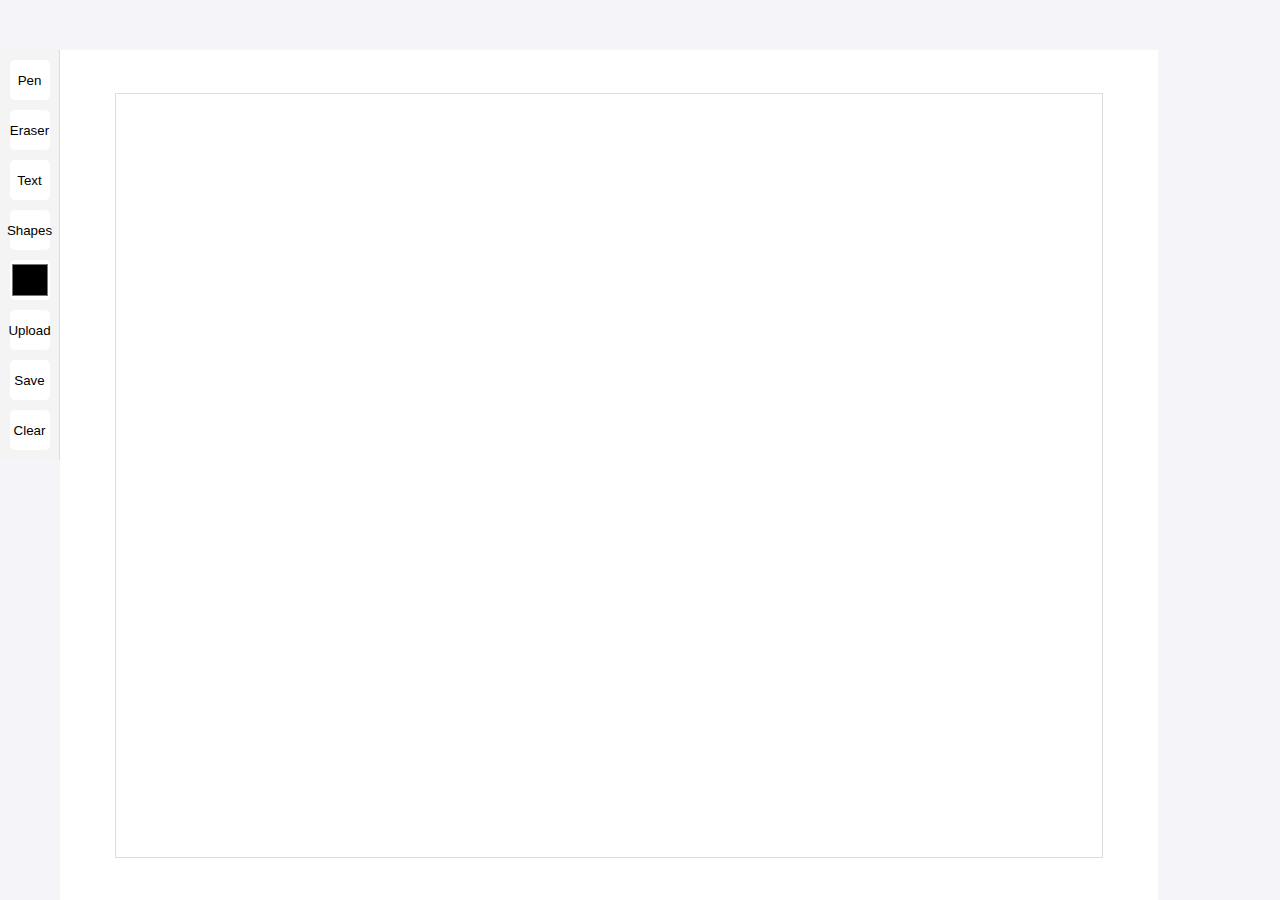
<file: mini project/board.html>
<!DOCTYPE html>
<html lang="en">
<head>
    <meta charset="UTF-8">
    <meta name="viewport" content="width=device-width, initial-scale=1.0">
    <title>Interactive Whiteboard</title>
    <link rel="stylesheet" href="board.css">
</head>
<body>
    <!-- Top Navigation Bar -->
    
    <!-- Sidebar for Tool Selection -->
    <div class="sidebar">
        <button onclick="selectTool('pen')">Pen</button>
        <button onclick="selectTool('eraser')">Eraser</button>
        <button onclick="selectTool('text')">Text</button>
        <button onclick="selectTool('shape')">Shapes</button>
        <input type="color" id="colorPicker" onchange="changeColor()" title="Pick a color">
        <button onclick="uploadDocument()">Upload</button>
        <button onclick="saveBoard()">Save</button>
        <button onclick="clearBoard()">Clear</button>
    </div>

    <!-- Whiteboard Area -->
    <div class="whiteboard-container">
        <canvas id="whiteboard"></canvas>
    </div>

    <input type="file" id="fileUpload" accept="image/*,application/pdf" style="display: none;" onchange="loadDocument(event)">

    <script src="board.js"></script>
</body>
</html>
</file>
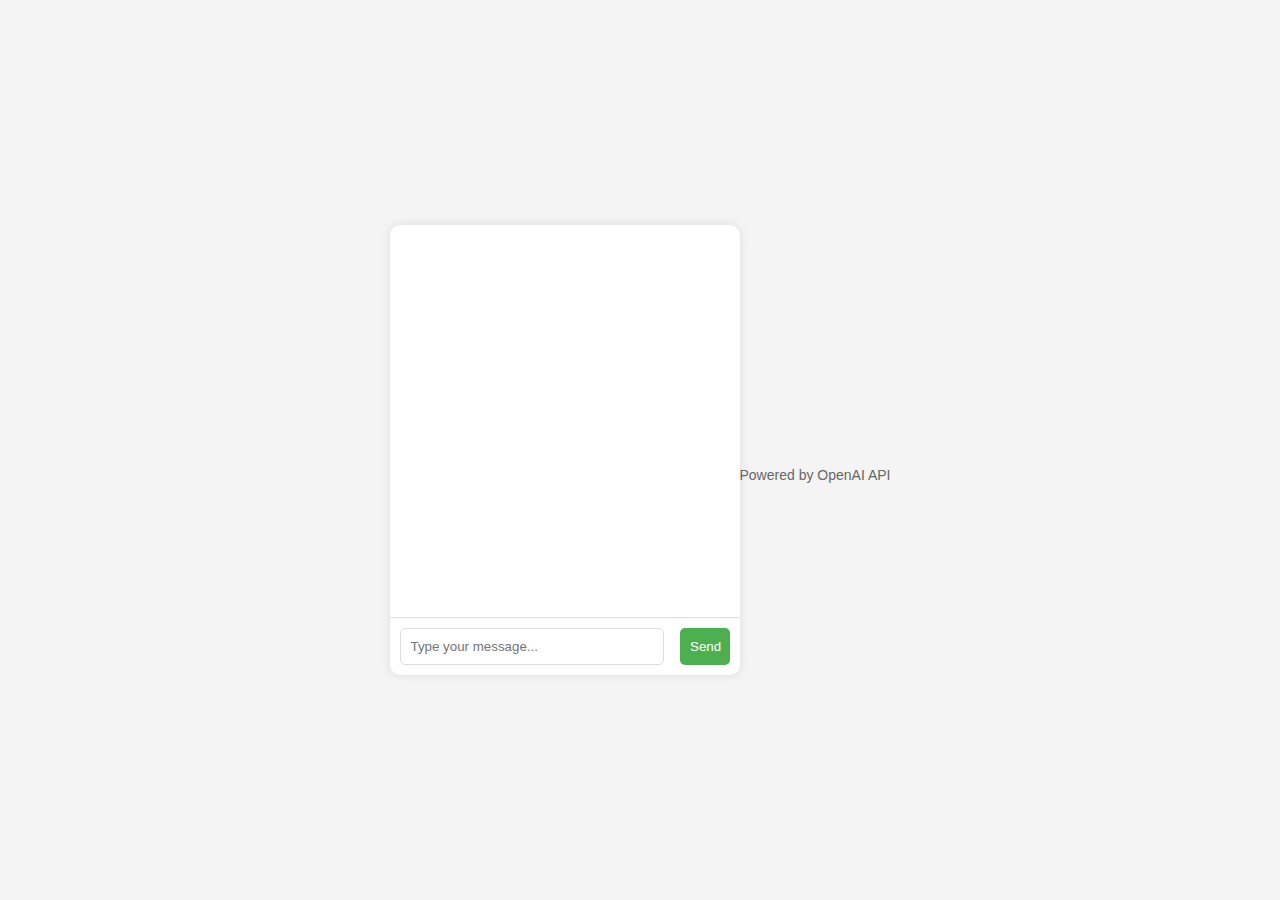
<file: mini project/chatboat.html>
<!DOCTYPE html>
<html lang="en">
<head>
    <meta charset="UTF-8">
    <meta name="viewport" content="width=device-width, initial-scale=1.0">
    <title>Chatbot with OpenAI</title>
    <style>
        body {
            font-family: Arial, sans-serif;
            background-color: #f4f4f4;
            display: flex;
            justify-content: center;
            align-items: center;
            height: 100vh;
            margin: 0;
        }

        .chat-container {
            background-color: #fff;
            border-radius: 10px;
            width: 350px;
            box-shadow: 0 0 10px rgba(0, 0, 0, 0.1);
            display: flex;
            flex-direction: column;
            height: 450px;
        }

        .chat-box {
            padding: 20px;
            flex-grow: 1;
            overflow-y: auto;
            border-bottom: 1px solid #ddd;
        }

        .chat-message {
            margin: 10px 0;
            padding: 10px;
            border-radius: 5px;
            background-color: #f1f1f1;
            max-width: 80%;
        }

        .bot-message {
            background-color: #d4edda;
            align-self: flex-start;
        }

        .user-message {
            background-color: #cce5ff;
            align-self: flex-end;
        }

        .input-container {
            display: flex;
            padding: 10px;
        }

        .input-container input {
            width: 80%;
            padding: 10px;
            border-radius: 5px;
            border: 1px solid #ddd;
        }

        .input-container button {
            width: 15%;
            margin-left: 5%;
            padding: 10px;
            background-color: #4CAF50;
            color: white;
            border: none;
            border-radius: 5px;
            cursor: pointer;
        }

        .input-container button:hover {
            background-color: #45a049;
        }

        .footer {
            text-align: center;
            margin-top: 50px;
            font-size: 14px;
            color: #666;
        }
    </style>
</head>
<body>

    <div class="chat-container">
        <div id="chatBox" class="chat-box"></div>
        <div class="input-container">
            <input type="text" id="userInput" placeholder="Type your message..." onkeydown="if(event.key === 'Enter'){sendMessage()}">
            <button onclick="sendMessage()">Send</button>
        </div>
    </div>

    <div class="footer">
        <p>Powered by OpenAI API</p>
    </div>

    <script>
        const OPENAI_API_KEY = 'YOUR_OPENAI_API_KEY';  // Replace with your OpenAI API key

        // Function to send user message
        async function sendMessage() {
            const userInput = document.getElementById("userInput").value.trim();
            if (userInput === "") return;

            displayMessage(userInput, "user");
            document.getElementById("userInput").value = "";  // Clear input field

            // Bot response after user input
            setTimeout(async () => {
                const botResponse = await getAIResponse(userInput);
                displayMessage(botResponse, "bot");
            }, 1000);  // Delay bot response by 1 second
        }

        // Function to display messages in the chat box
        function displayMessage(message, sender) {
            const chatBox = document.getElementById("chatBox");

            const messageDiv = document.createElement("div");
            messageDiv.classList.add("chat-message");

            if (sender === "bot") {
                messageDiv.classList.add("bot-message");
            } else {
                messageDiv.classList.add("user-message");
            }

            messageDiv.textContent = message;
            chatBox.appendChild(messageDiv);

            // Scroll chat box to bottom
            chatBox.scrollTop = chatBox.scrollHeight;
        }

        // Function to fetch AI response using OpenAI API
        async function getAIResponse(userInput) {
            try {
                const response = await fetch('https://api.openai.com/v1/completions', {
                    method: 'POST',
                    headers: {
                        'Content-Type': 'application/json',
                        'Authorization': `Bearer ${OPENAI_API_KEY}`
                    },
                    body: JSON.stringify({
                        model: 'text-davinci-003',  // You can change to another model if needed
                        prompt: userInput,
                        max_tokens: 150,
                        temperature: 0.7
                    })
                });

                const data = await response.json();
                return data.choices[0].text.trim();
            } catch (error) {
                console.error("Error getting response from OpenAI:", error);
                return "Sorry, I couldn't fetch a response. Please try again later.";
            }
        }
    </script>

</body>
</html>
</file>
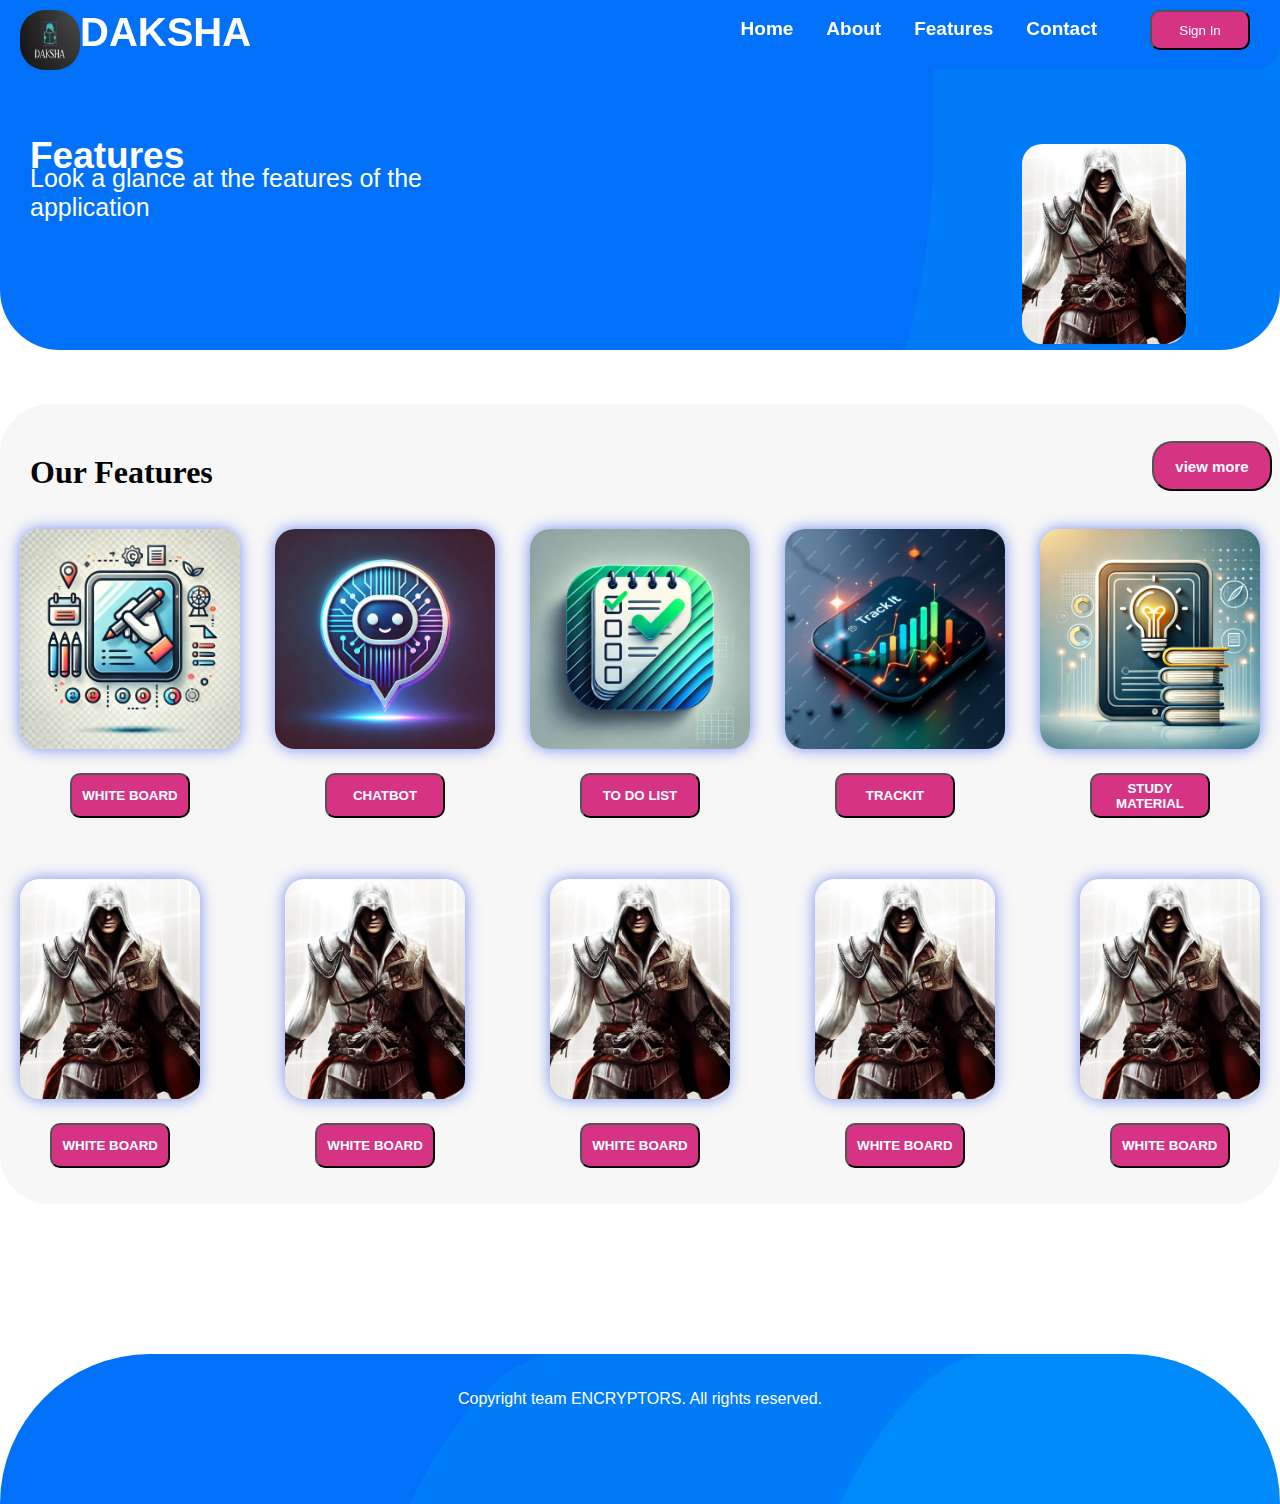
<file: mini project/features.html>
<!DOCTYPE html>
<html lang="en">
<head>
    <meta charset="UTF-8">
    <meta name="viewport" content="width=device-width, initial-scale=1.0">
    <title>Features</title>
    <link rel="stylesheet" href="temp.css">
    <link rel="stylesheet" href="feature.css">
    
</head>
<body>
    <!-- Navbar -->
     <div class="first-block">
        <div class="nav">
            <div class="name">
                <div class="logo-img"><img src="daksha1.png" alt=""></div>
                <div class="logo">DAKSHA</div>

            </div>
            
            <div class="nav-links">
                <a href="#">Home</a>
                <a href="#">About</a>
                <a href="#">Features</a>
                <a href="#">Contact</a>
                <a href="login.html"><button>Sign In</button></a>
                
            </div>  

        </div>
        <br><br><br>
        <h2>Features</h2>
        <div class="content ">
           
            <p>Look a glance at the features of the application</p>
            <div class="content-img"><img src="assets/images/banner-image.jpg" alt=""></div>
          
        </div>
    </div>
    <br><br><br>

    <div class="features">
        <div class="features-container">
            <div class="feature-heading"> <h1>Our Features</h1><a href=""> <button>view more</button></a></div>
            <br>
            <div class="row">
                <div class="col">
                    <img src="boardimage.webp" alt="">
                    <div class="feature"><a href="board.html"> <button>WHITE BOARD</button></a></div>
                    
                </div>
                <div class="col">
                    <img src="chatbot image.webp" alt="">
                    <div class="feature"><a href="board.html"> <button>CHATBOT</button></a></div>
                    
                </div>

                <div class="col">
                    <img src="todoimage.webp" alt="">
                    <div class="feature"> <a href="board.html"> <button>TO DO LIST</button></a></div>
                    
                </div>

                <div class="col">
                    <img src="tarckit image2.png" alt="">
                    <div class="feature"><a href="board.html"> <button>TRACKIT</button></a></div>
                    
                </div>
                <div class="col">
                    <img src="studyimage.webp" alt="">
                    <br>
                    <div class="feature"><a href="board.html"> <button>STUDY MATERIAL</button></a></div>
                   
                    
                </div>


            </div> <br><br><br><br><br>
            <div class="row">
                <div class="col">
                    <img src="banner-image.jpg" alt="">
                    <div class="feature"><a href="board.html"> <button>WHITE BOARD</button></a></div>
                    
                </div>
                <div class="col">
                    <img src="banner-image.jpg" alt="">
                    <div class="feature"><a href="board.html"> <button>WHITE BOARD</button></a></div>
                    
                </div>

                <div class="col">
                    <img src="banner-image.jpg" alt="">
                    <div class="feature"><a href="board.html"> <button>WHITE BOARD</button></a></div>
                    
                </div>

                <div class="col">
                    <img src="banner-image.jpg" alt="">
                    <div class="feature"><a href="board.html"> <button>WHITE BOARD</button></a></div>
                    
                </div>
                <div class="col">
                    <img src="banner-image.jpg" alt="">
                    <br>
                    <div class="feature"><a href="board.html"> <button>WHITE BOARD</button></a></div>
                   
                    
                </div>


            </div>


           
        </div>
    </div>
    <footer>
        <div class="conatiner3">
            <div class="col3">
                <p>Copyright team ENCRYPTORS. All rights reserved.</p>
            </div>
        </div>
    </footer>
</body>
</html>
</file>
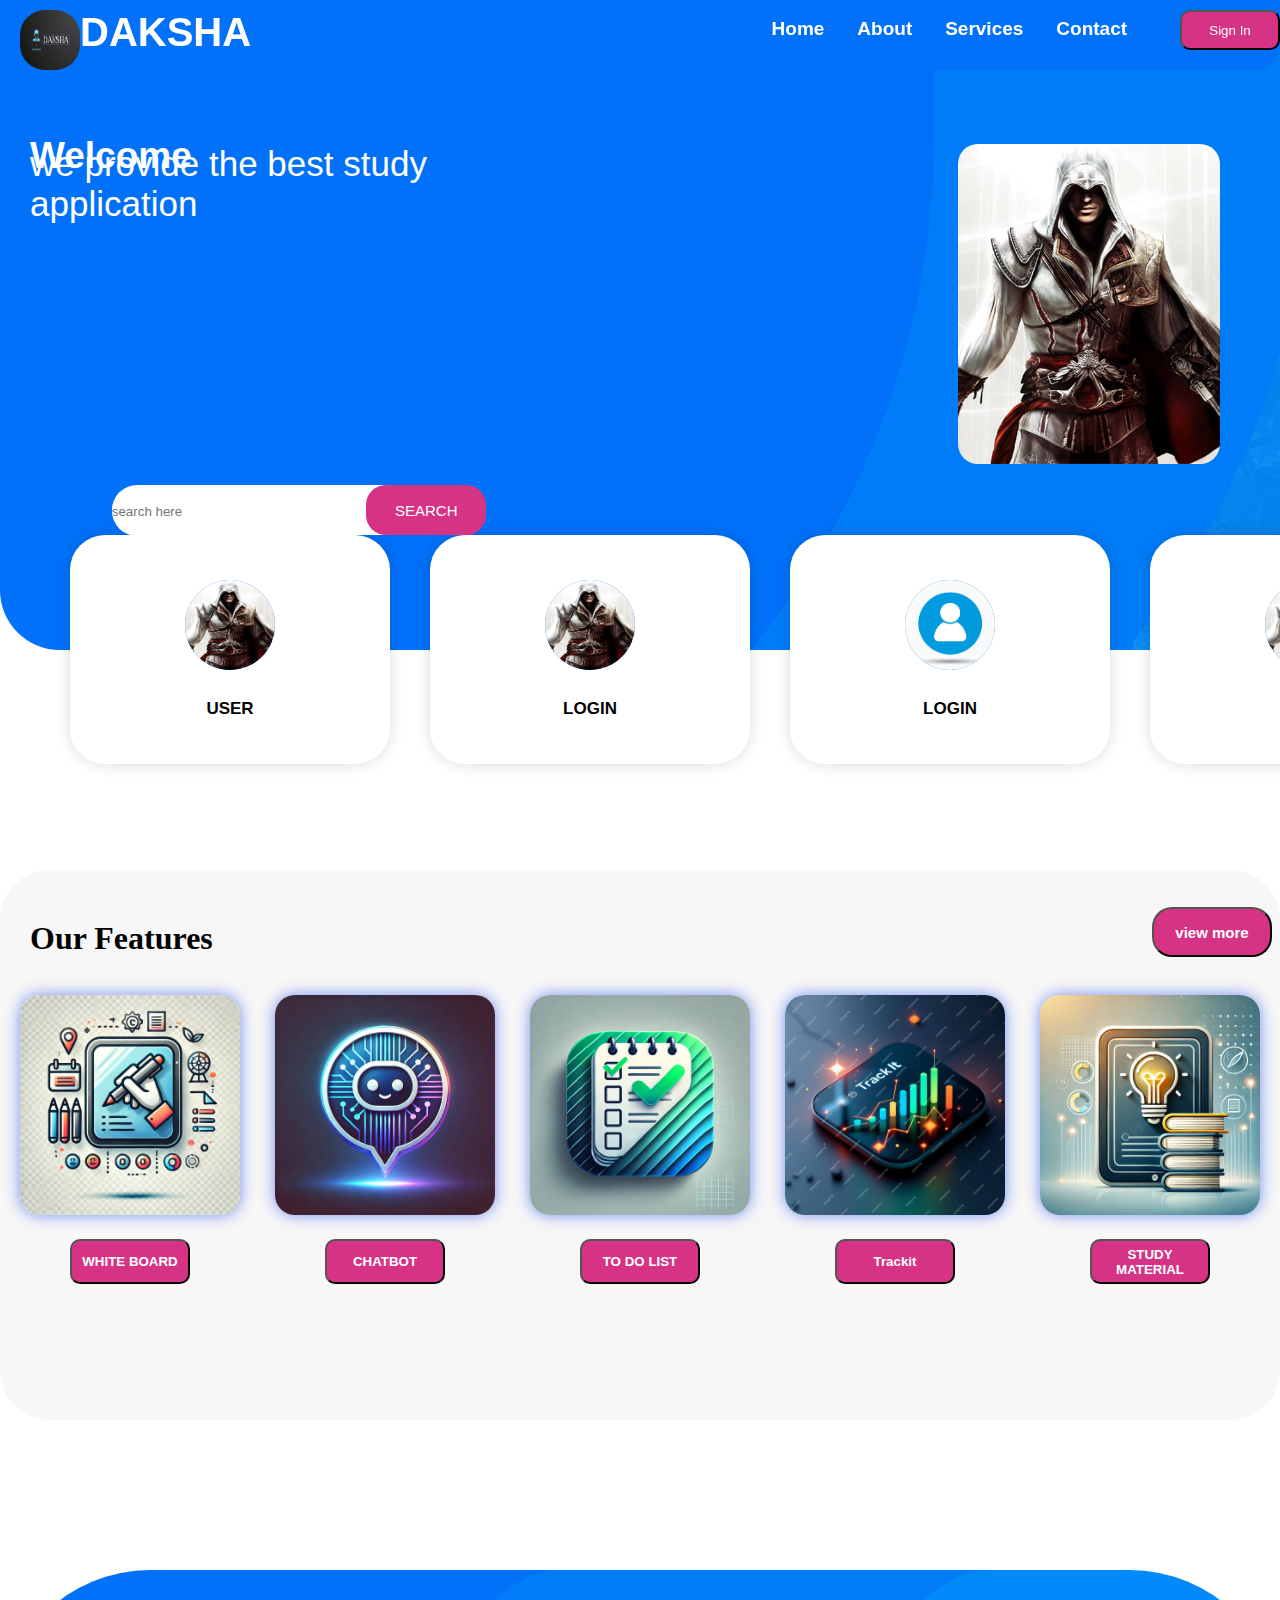
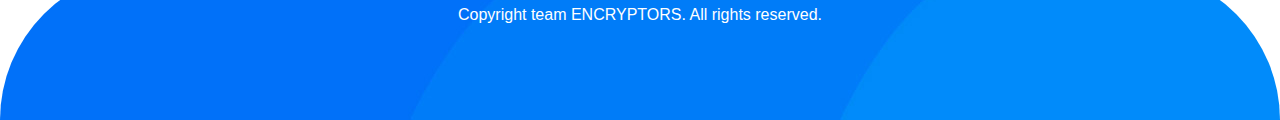
<file: mini project/main .html>
<!DOCTYPE html>
<html lang="en">
<head>
    <meta charset="UTF-8">
    <meta name="viewport" content="width=device-width, initial-scale=1.0">
    <title>Styled Webpage with Navbar and Grid</title>
    <link rel="stylesheet" href="main.css">
    <link rel="stylesheet" href="https://cdnjs.cloudflare.com/ajax/libs/font-awesome/6.7.1/css/all.min.css">
</head>
<body>
    <!-- Navbar -->
     <div class="first-block">
        <div class="nav">
            <div class="name">
                <div class="logo-img"><img src="daksha2.png" alt=""></div>
                <div class="logo">DAKSHA</div>

            </div>
            
            <div class="nav-links">
                <a href="#">Home</a>
                <a href="#">About</a>
                <a href="#">Services</a>
                <a href="#">Contact</a>
                <a href="login.html"><button>Sign In</button></a>
                
            </div>  

        </div>
        <br><br><br>
        <h2>Welcome</h2>
        <div class="content ">
           
            <p>we provide the best study application</p>
            <div class="content-img"><img src="assets/images/banner-image.jpg" alt=""></div>
          
        </div>
        <div class="search-input">
            <input type="search" placeholder="search here">
           <a href=""> <button>SEARCH</button></a>
        </div>
        
    </div>
    

    <div class="options">
        <div class="container2">
            <div class="row2">
                <div class="col2">
                    <a href="login.html">
                        <div class="item">
                            <div class="images">
                                <img src="banner-image.jpg" alt="">
                            </div>
                            <h4>USER</h4>
                        </div>
                    </a>
                </div>
                <div class="col2">
                    <a href="#">
                        <div class="item">
                            <div class="images">
                                <img src="banner-image.jpg" alt="">
                            </div>
                            <h4>LOGIN</h4>
                        </div>
                    </a>
                </div>
                <div class="col2">
                    <a href="#">
                        <div class="item">
                            <div class="images">
                                <img src="user-icon-human-person-sign-vector-10725291.jpg" alt="">
                            </div>
                            <h4>LOGIN</h4>
                        </div>
                    </a>
                </div>
                <div class="col2">
                    <a href="#">
                        <div class="item">
                            <div class="images">
                                <img src="banner-image.jpg" alt="">
                            </div>
                            <h4>LOGIN</h4>
                        </div>
                    </a>
                </div>
            </div>
        </div>
    </div>
    <br><br>
    <div class="features">
        <div class="features-container">
            <div class="feature-heading"> <h1>Our Features</h1><a href="features.html"> <button>view more</button></a></div>
            <br>
            <div class="row">
                <div class="col">
                    <img src="boardimage.webp" alt="">
                    <div class="feature"><a href="board.html"> <button>WHITE BOARD</button></a></div>
                    
                </div>
                <div class="col">
                    <img src="chatbot image.webp" alt="">
                    <div class="feature"><a href="board.html"> <button>CHATBOT</button></a></div>
                    
                </div>

                <div class="col">
                    <img src="todoimage.webp" alt="">
                    <div class="feature"><a href="board.html"> <a href="board.html"> <button>TO DO LIST</button></a></a></div>
                    
                </div>

                <div class="col">
                    <img src="tarckit image2.png" alt="">
                    <div class="feature"><a href="board.html"><a href="board.html"> <button>Trackit</button></a></a></div>
                    
                </div>
                <div class="col">
                    <img src="studyimage.webp" alt="">
                    <br>
                    <div class="feature"><a href="board.html"><a href="board.html"> <button>STUDY MATERIAL</button></a></a></div>
                   
                    
                </div>


            </div>


        </div>
    </div>
    <footer>
        <div class="conatiner3">
            <div class="col3">
                <p>Copyright team ENCRYPTORS. All rights reserved.</p>
            </div>
        </div>
    </footer>
    
    
    
     
   

  
</body>
</html>
</file>
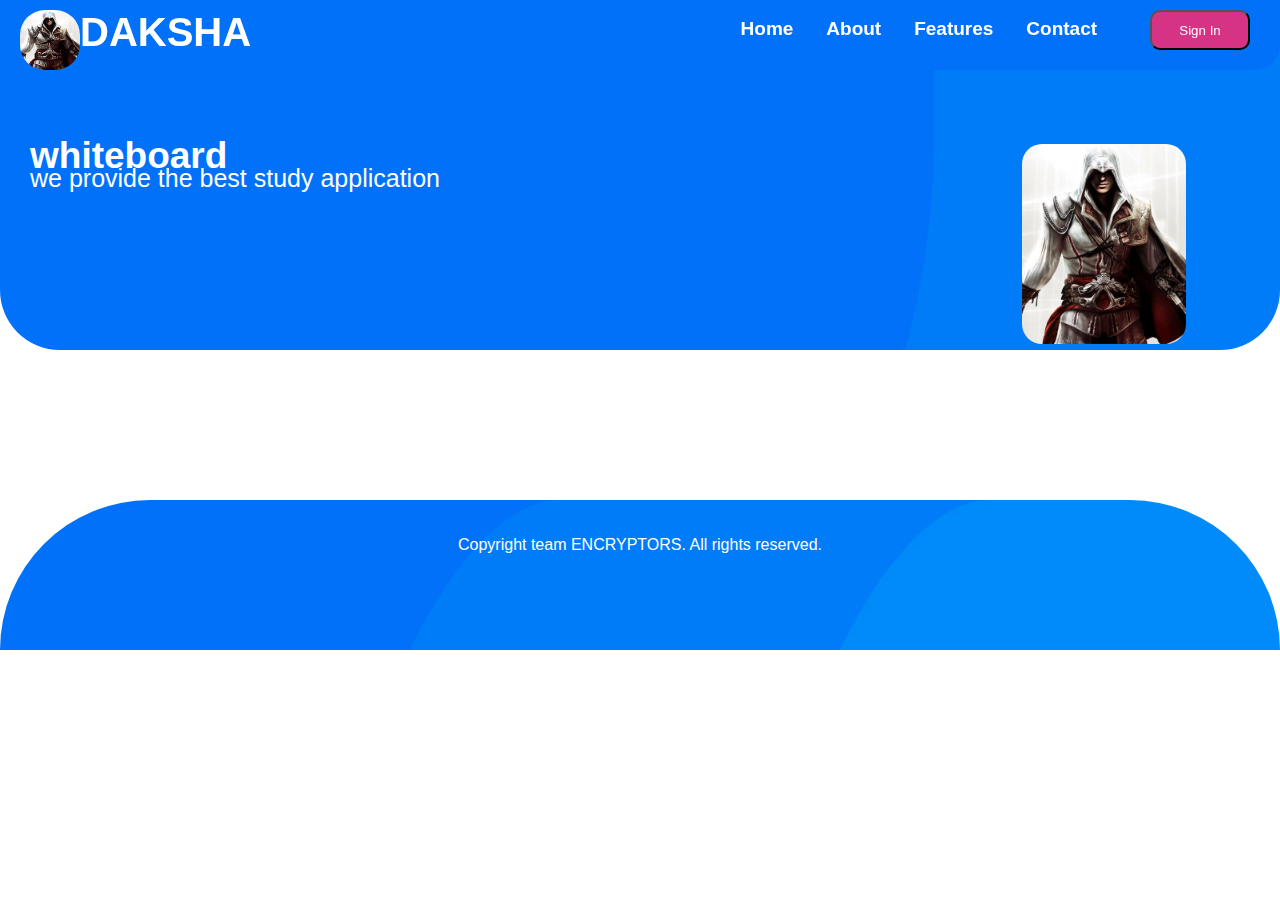
<file: mini project/temp.html>
<!DOCTYPE html>
<html lang="en">
<head>
    <meta charset="UTF-8">
    <meta name="viewport" content="width=device-width, initial-scale=1.0">
    <title>Styled Webpage with Navbar and Grid</title>
    <link rel="stylesheet" href="temp.css">
    
</head>
<body>
    <!-- Navbar -->
     <div class="first-block">
        <div class="nav">
            <div class="name">
                <div class="logo-img"><img src="assets/images/banner-image.jpg" alt=""></div>
                <div class="logo">DAKSHA</div>

            </div>
            
            <div class="nav-links">
                <a href="#">Home</a>
                <a href="#">About</a>
                <a href="#">Features</a>
                <a href="#">Contact</a>
                <a href=""><button>Sign In</button></a>
                
            </div>  

        </div>
        <br><br><br>
        <h2>whiteboard</h2>
        <div class="content ">
           
            <p>we provide the best study application</p>
            <div class="content-img"><img src="assets/images/banner-image.jpg" alt=""></div>
          
        </div>
    </div>
    <footer>
        <div class="conatiner3">
            <div class="col3">
                <p>Copyright team ENCRYPTORS. All rights reserved.</p>
            </div>
        </div>
    </footer>
</body>
</html>
</file>
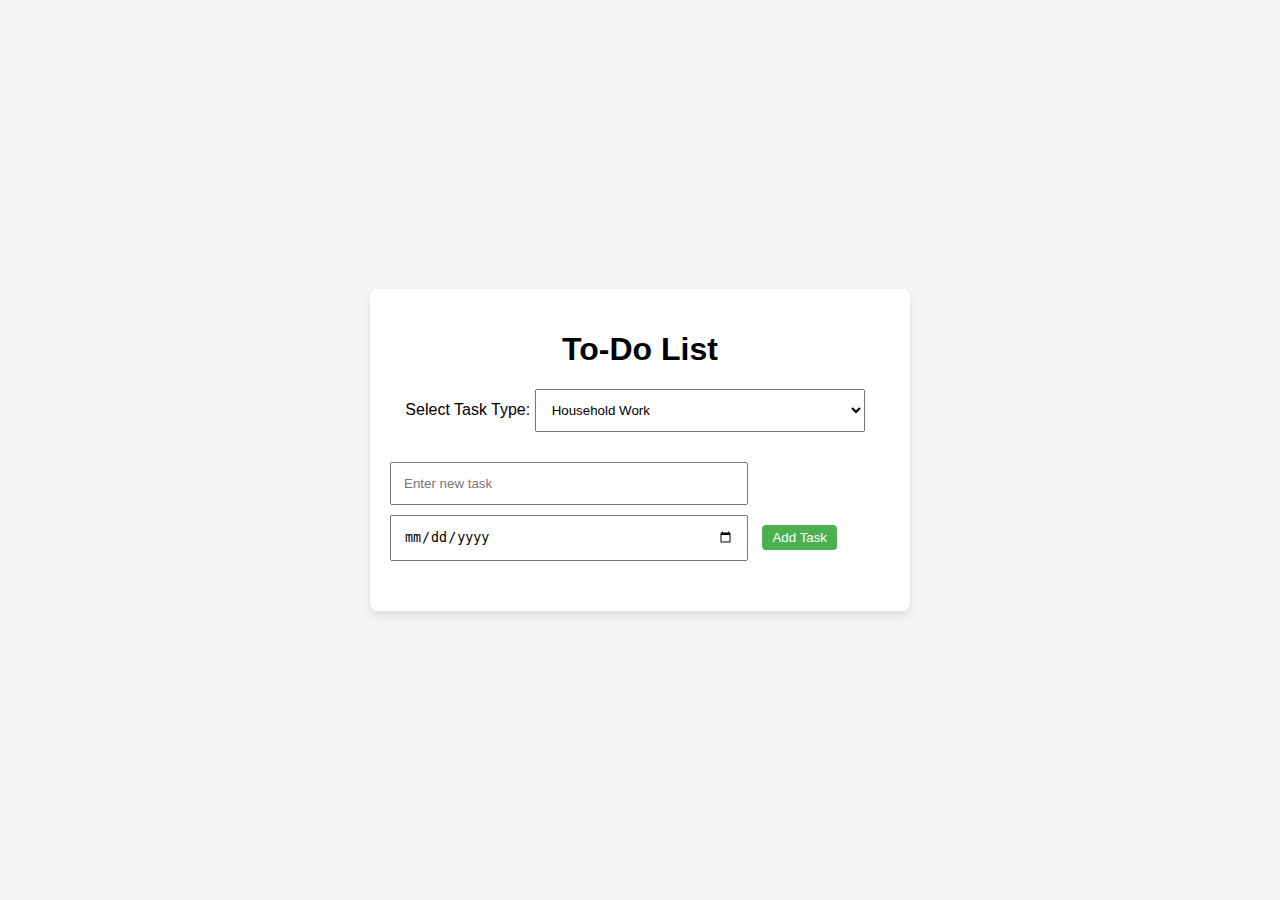
<file: mini project/todo.html>
<!DOCTYPE html>
<html lang="en">
<head>
  <meta charset="UTF-8">
  <meta name="viewport" content="width=device-width, initial-scale=1.0">
  <title>To-Do List</title>
  <style>
    body {
      font-family: Arial, sans-serif;
      display: flex;
      justify-content: center;
      align-items: center;
      height: 100vh;
      margin: 0;
      background-color: #f4f4f4;
    }

    .container {
      text-align: left;
      background-color: white;
      padding: 20px;
      border-radius: 8px;
      box-shadow: 0 4px 8px rgba(0, 0, 0, 0.1);
      width: 500px;  /* Increased width for better text visibility */
    }

    input, select {
      padding: 12px;
      margin-right: 10px;
      width: calc(70% - 20px);  /* Adjusted width to fit nicely */
      margin-bottom: 10px;
    }

    button {
      padding: 12px 20px;
      background-color: #4CAF50;
      color: white;
      border: none;
      cursor: pointer;
      border-radius: 4px;
    }

    button:hover {
      background-color: #45a049;
    }

    ul {
      list-style-type: none;
      padding: 0;
      margin: 20px 0 0;
    }

    li {
      margin: 15px 0;
      padding: 12px;
      background-color: #f9f9f9;
      border-radius: 8px;
      display: flex;
      justify-content: space-between;
      align-items: center;
      box-shadow: 0 2px 4px rgba(0, 0, 0, 0.1);
    }

    .task-content {
      display: flex;
      justify-content: space-between;
      align-items: center;
      width: 85%;
    }

    .checkbox {
      margin-right: 10px;
    }

    button.delete {
      background-color: red;
    }

    button.complete {
      background-color: green;
    }

    button.delete:hover, button.complete:hover {
      background-color: #e03e3e;
    }

    button {
      border-radius: 4px;
      padding: 5px 10px;
      cursor: pointer;
    }

    .task-content span {
      flex: 1; /* Makes the task text grow to fill the available space */
    }

    .header {
      margin-bottom: 20px;
      text-align: center;
    }

  </style>
</head>
<body>
  <div class="container">
    <!-- Header with dropdown for selecting task type -->
    <div class="header">
      <h1>To-Do List</h1>
      <label for="taskType">Select Task Type:</label>
      <select id="taskType" onchange="updateTaskType()">
        <option value="household">Household Work</option>
        <option value="health">Health Work</option>
        <option value="study">Study Related</option>
      </select>
    </div>
    
    <!-- Inputs for adding tasks -->
    <input type="text" id="taskInput" placeholder="Enter new task" />
    <input type="date" id="completionDate" />
    <button onclick="addTask()">Add Task</button>

    <!-- List to display tasks -->
    <ul id="taskList"></ul>
  </div>

  <script>
    let taskCount = 0;
    let taskType = "Household Work";  // Default task type
    const tasksByType = {
      "Household Work": [],
      "Health Work": [],
      "Study Related": []
    };

    // Function to update task type based on dropdown selection
    function updateTaskType() {
      const taskTypeSelect = document.getElementById("taskType");
      taskType = taskTypeSelect.options[taskTypeSelect.selectedIndex].text;
      document.querySelector("h1").textContent = `${taskType} To-Do List`;
      displayTasks();
    }

    // Function to add a task
    function addTask() {
      const taskInput = document.getElementById("taskInput");
      const completionDateInput = document.getElementById("completionDate");
      const taskValue = taskInput.value.trim();
      const completionDate = completionDateInput.value;

      if (taskValue === "") {
        alert("Please enter a task.");
        return;
      }

      taskCount++;
      const taskId = `task-${taskCount}`;
      const taskDate = new Date();
      const taskDateStr = `${taskDate.toLocaleDateString()} ${taskDate.toLocaleTimeString()}`;

      const task = {
        id: taskId,
        text: taskValue,
        added: taskDateStr,
        completionDate: completionDate || "No completion date set",
        completed: false
      };

      // Add task to the current selected type
      tasksByType[taskType].push(task);

      taskInput.value = "";
      completionDateInput.value = "";
      taskInput.focus();

      displayTasks();
      notify(`${taskType} Task added: ${taskValue}`);
    }

    // Function to display tasks for the selected type
    function displayTasks() {
      const taskList = document.getElementById("taskList");
      taskList.innerHTML = ""; // Clear the list

      const tasks = tasksByType[taskType];
      tasks.forEach(task => {
        const taskItem = document.createElement("li");
        taskItem.id = task.id;

        const taskContent = document.createElement("div");
        taskContent.classList.add("task-content");

        // Task Text
        const taskText = document.createElement("span");
        taskText.textContent = `${task.text} (Added: ${task.added})`;

        // Task Completion Date
        const taskCompletionDate = document.createElement("span");
        taskCompletionDate.textContent = `Completion: ${task.completionDate}`;

        taskContent.appendChild(taskText);
        taskContent.appendChild(taskCompletionDate);

        // Checkbox for task completion
        const checkBox = document.createElement("input");
        checkBox.type = "checkbox";
        checkBox.classList.add("checkbox");
        checkBox.checked = task.completed;
        checkBox.onclick = function () {
          task.completed = checkBox.checked;
          taskText.style.textDecoration = task.completed ? "line-through" : "none";
          taskText.style.color = task.completed ? "gray" : "black";
          notify(task.completed ? "Task completed!" : "Task marked as incomplete.");
        };

        // Delete button
        const deleteButton = document.createElement("button");
        deleteButton.classList.add("delete");
        deleteButton.textContent = "Delete";
        deleteButton.onclick = function () {
          tasksByType[taskType] = tasksByType[taskType].filter(t => t.id !== task.id);
          displayTasks();
        };

        taskItem.appendChild(checkBox);
        taskItem.appendChild(taskContent);
        taskItem.appendChild(deleteButton);

        taskList.appendChild(taskItem);
      });
    }

    // Notification function
    function notify(message) {
      if (Notification.permission === "granted") {
        new Notification(message);
      } else if (Notification.permission !== "denied") {
        Notification.requestPermission().then(permission => {
          if (permission === "granted") {
            new Notification(message);
          }
        });
      }
    }

    // Automatically ask for date and time when task is added (optional)
    window.onload = function () {
      if (Notification.permission !== "granted" && Notification.permission !== "denied") {
        Notification.requestPermission();
      }
    }
  </script>
</body>
</html>
</file>
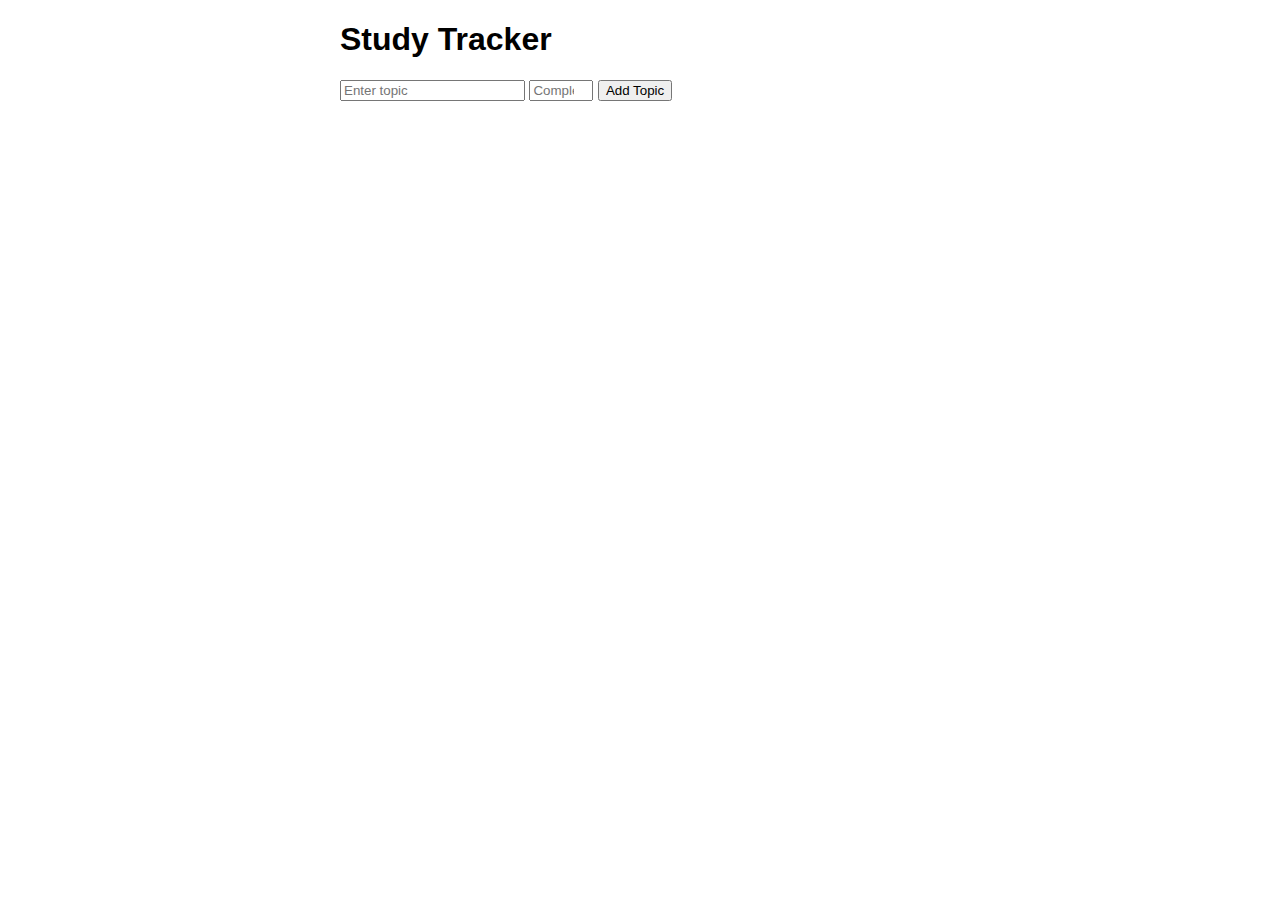
<file: mini project/trackit.html>
<!DOCTYPE html>
<html lang="en">
<head>
    <meta charset="UTF-8">
    <meta name="viewport" content="width=device-width, initial-scale=1.0">
    <title>Study Tracker</title>
    <style>
        body { font-family: Arial, sans-serif; }
        .tracker { max-width: 600px; margin: auto; }
        .topic { margin-bottom: 20px; }
        .progress-bar { height: 20px; background-color: #f3f3f3; }
        .progress { height: 20px; background-color: #4CAF50; }
    </style>
</head>
<body>
    <div class="tracker">
        <h1>Study Tracker</h1>
        <input type="text" id="topic-input" placeholder="Enter topic">
        <input type="number" id="percentage-input" placeholder="Completion %" max="100" min="0">
        <button onclick="addTopic()">Add Topic</button>
        
        <div id="topic-list"></div>
    </div>

    <script>
        function addTopic() {
            const topicInput = document.getElementById('topic-input').value;
            const percentage = document.getElementById('percentage-input').value;
            if (topicInput && percentage >= 0 && percentage <= 100) {
                const topicDiv = document.createElement('div');
                topicDiv.classList.add('topic');

                const progressContainer = document.createElement('div');
                progressContainer.classList.add('progress-bar');

                const progress = document.createElement('div');
                progress.classList.add('progress');
                progress.style.width = percentage + '%';
                progressContainer.appendChild(progress);

                topicDiv.innerHTML = `<h3>${topicInput} - ${percentage}% Complete</h3>`;
                topicDiv.appendChild(progressContainer);
                
                document.getElementById('topic-list').appendChild(topicDiv);

                document.getElementById('topic-input').value = '';
                document.getElementById('percentage-input').value = '';
            } else {
                alert("Please enter a valid topic and completion percentage (0-100)");
            }
        }
    </script>
</body>
</html>
</file>
<file: mini project/temp.css>
* {
    margin: 0;
    padding: 0;
    box-sizing: border-box;
    font-family: Arial, sans-serif;
}
.first-block{
    height: 350px;
    width: 100%;
    border-bottom-left-radius:60px ;
    border-bottom-right-radius:60px ;
    background-image: url(banner-bg.jpg);

}

/* Style for the navbar */
.nav {
    
    color: #ffffff;
    padding-left: 20px;
    padding-top: 10px;
    display: flex;
    justify-content:space-between;
    position: fixed !important;
    background-color: #0071f8;
    z-index: 100;
    width: 100%;
    height: 70px;
    border-bottom-left-radius: 25px;
    border-bottom-right-radius: 25px;
}
    
   

.first-block .logo-img img{
        height: 60px;
        width: 60px;
        border-radius: 25px;
       
    
}
.first-block .nav .logo{
        font-size:40px ;
        font-weight: bolder;
        
}
.first-block .nav .name{
        display: flex;
        justify-content: space-between;
    
}
    
    
.nav .nav-links a {
        color: #fff;
        margin-left: 1.5em;
        text-decoration: none;
        font-weight: bold;
        transition: color 0.3s;
        font-size: 19px;
        
       
    
}
.nav .nav-links input{
        width:150px;
        height: 30px;
        
        border-radius: 10px;
        margin-left: 20px;
}
.nav .nav-links button{
        height: 40px;
       margin-right: 30px;
        border-radius: 10px;
        width: 100px;
        background-color: #d63384;
        color: white;
        font-family: Arial, Helvetica, sans-serif;
        margin-left: 20px;
    
}
.nav .nav-links button{
        text-align: center;
}
    
    
.nav .nav-links a:hover {
        color: #d63384;
}

.first-block .content {
    color: #ffffff;
    font-size: 35px;
    font: bold;
    font-family: sans-serif;
    margin-left: 30px;
    display: flex;
    justify-content:space-between ;
    margin-top: 90px;
    width: 95%;
    
    

}
.first-block h2{
    position: absolute;
    top: 15%;
    margin-left: 30px;
    font-size: 37px;
    color: white;
}
.first-block .content p {
    width: 500px;
    font-size: 25px;
    margin-top: 20px;
    

}
.first-block .content .content-img img{
   
    height: 200px;
    width: auto;
    margin-right: 60px;
    border-radius: 20px;
   
}
footer{
    margin-top: 150px;
    background-color: #0071f8;
    background-repeat: no-repeat;
    background-image: url(footer-bg.jpg);
    background-size: cover;
    min-height: 150px;
    border-radius: 150px 150px 0px 0px;
   
    
}
footer p {
    text-align: center;
    line-height: 90px;
    color: #fff;
    font-size: 16px;
    font-weight: 400;
}
</file>
<file: mini project/feature.css>
.features{
    background-color:#f7f7f7;
    height: 800px;
    border-radius: 50px;
}

.feature-heading button{
    display: inline-block;
    position: relative;
    left: 90%;
    height: 50px;
    width: 120px;
    background-color: #d63384;
    color: #fff;
    font-size: 15px;
    font-weight: 600;
    transition: all .3s;
    border-radius: 20px;
}
.feature-heading button:hover{
    background-color: #0071f8;
    
    
}
.features .features-container .feature-heading h1{
    position: relative;
    left:30px;
    top: 50px;
    color: #030303;
    font-weight: 700;
    font-family: 'Times New Roman', Times, serif;
    
} 

.features .features-container .row{
    display: flex;
    justify-content: space-between;
    margin: 20px;
}
.features .features-content.row .col{
    height: 250px;
    width: auto;
    display: block;
    align-items: center;
    border-radius: 10px;
    max-width: 100%;

   

}
.features .features-container .row .col {
    height: 220px;
    box-shadow: 0px 0px 15px rgba(9, 55, 236, 0.55) ;
    border-radius: 20px;
}
    
    


.features .features-container .row .col img{
    height: 220px;
    width: auto;
    border-radius: 20px;
}
    
.features .features-container .row .col a{
    color: #ffffff;
    text-align: center;
 
    
    
}
.features .features-container .row .col .feature{
    align-items: center;
    text-align: center;
    margin-top: 20px;
}
.features .features-container .row .col .feature a{
    color: #070606;
    text-decoration: none;
    font-size: 20px;
   
   
   
}
.features .features-container .row .col .feature button{
    height: 45px;
    width: 120px;
    border-radius: 10px;
    background-color: #d63384;
    color: #fff;
    font-weight: 600;
    transition: all .3s;
}
.features .features-container .row .col .feature button:hover{
    background-color: #0071f8;
}
</file>
<file: mini project/board.css>
/* Reset and base styling */
* {
    margin: 0;
    padding: 0;
    box-sizing: border-box;
}

body {
    font-family: Arial, sans-serif;
    display: flex;
    height: 100vh;
    overflow: hidden;
    background-color: #f4f4f9;
}

/* Top navigation bar */
.top-nav {
    position: fixed;
    top: 0;
    left: 0;
    right: 0;
    height: 50px;
    background-color: #333;
    color: #fff;
    display: flex;
    align-items: center;
    justify-content: space-between;
    padding: 0 20px;
}

.top-nav .logo {
    font-size: 1.2em;
    font-weight: bold;
}

.page-controls {
    display: flex;
    align-items: center;
    gap: 10px;
}

.page-controls button {
    background: none;
    color: #fff;
    border: none;
    font-size: 1.5em;
    cursor: pointer;
}

.page-controls input[type="number"] {
    width: 50px;
    text-align: center;
    border-radius: 5px;
    border: 1px solid #ccc;
}

/* Sidebar styling */
.sidebar {
    position: fixed;
    top: 50px;
    left: 0;
    width: 60px;
    background-color: #f4f4f4;
    display: flex;
    flex-direction: column;
    align-items: center;
    padding: 10px 0;
    border-right: 1px solid #ddd;
    gap: 10px;
}

.sidebar button,
.sidebar input[type="color"] {
    width: 40px;
    height: 40px;
    border: none;
    background-color: #fff;
    border-radius: 5px;
    cursor: pointer;
    display: flex;
    align-items: center;
    justify-content: center;
}

.sidebar button:hover {
    background-color: #ddd;
}

/* Whiteboard container styling */
.whiteboard-container {
    margin-top: 50px;
    margin-left: 60px;
    height: calc(100vh - 50px);
    display: flex;
    align-items: center;
    justify-content: center;
    background-color: #fff;
}

#whiteboard {
    border: 1px solid #ddd;
    width: 90%;
    height: 90%;
    cursor: crosshair;
}
</file>
<file: mini project/main.css>
/* Reset basic styles */
* {
    margin: 0;
    padding: 0;
    box-sizing: border-box;
    font-family: Arial, sans-serif;
}
.first-block{
    height: 650px;
    width: 100%;
    border-bottom-left-radius:60px ;
    border-bottom-right-radius:60px ;
    background-image: url(banner-bg.jpg);

}

/* Style for the navbar */
.nav {
    
    color: #ffffff;
    padding-left: 20px;
    padding-top: 10px;
    display: flex;
    justify-content:space-between;
    position: fixed !important;
    background-color: #0071f8;
    z-index: 100;
    width: 100%;
    height: 70px;
    border-bottom-left-radius: 25px;
    border-bottom-right-radius: 25px;
    
   

}
.first-block .logo-img img{
    height: 60px;
    width: 60px;
    border-radius: 25px;
   

}
.first-block .nav .logo{
    font-size:40px ;
    font-weight: bolder;
    
}
.first-block .nav .name{
    display: flex;
    justify-content: space-between;

}


.nav .nav-links a {
    color: #fff;
    margin-left: 1.5em;
    text-decoration: none;
    font-weight: bold;
    transition: color 0.3s;
    font-size: 19px;
    
   

}
.nav .nav-links input{
    width:150px;
    height: 30px;
    
    border-radius: 10px;
    margin-left: 20px;
}
.nav .nav-links button{
    height: 40px;
   
    border-radius: 10px;
    width: 100px;
    background-color: #d63384;
    color: white;
    font-family: Arial, Helvetica, sans-serif;
    margin-left: 20px;

}
.nav .nav-links button{
    text-align: center;
}


.nav .nav-links a:hover {
    color: #d63384;
}

.first-block .content {
    color: #ffffff;
    font-size: 35px;
    font: bold;
    font-family: sans-serif;
    margin-left: 30px;
    display: flex;
    justify-content:space-between ;
    margin-top: 90px;
    

}
.first-block .content p {
    width: 500px;
}
.first-block h2{
    position: absolute;
    top: 15%;
    margin-left: 30px;
    font-size: 37px;
    color: white;
}



.first-block .content .content-img img{
   
    height: 320px;
    width: auto;
    margin-right: 60px;
    border-radius: 20px;
    
    
    
    

}
.first-block .search-input{
    margin: 35px;
    background-color: rgb(23, 106, 195);
    height: 50px;
    display: inline-block;
   
    position:absolute;
    left: 6%;
    top: 50%;
    border-radius: 10px;
}
.first-block .search-input input{
    height: 50px;
    width: 250px;
    margin: 0px;
    border-radius: 25px;
    
    border: none;
    

}

.first-block .search-input {
    background-color:white  ;
    border-radius: 25px;

}
    

.first-block .search-input button{
    height: 50px;
    width: 120px;
    border-radius: 25px;
    background-color: #d63384;
    border: none;
    border-radius: 20px;
    color: white;
    font-weight: 500;
    font-size: 15px;
    transition: all .3s;

}
.first-block .search-input button:hover{
    background-color: #1539f0;
}


.container2{
    
margin-top: -185px;
   
}
.container2 .row2{
    display: flex;
    justify-content: space-between;
    margin: 50px;
}
.container2 .item{
    padding: 45px;
    width: 320px;
    margin: 20px;
    box-shadow: 0px 0px 15px rgba(0,0,0,.15) ;
    background-color: #fff;
    border-radius: 35px;
    text-align: center;
}
.options .item  .images{
    width: 90px;
    height: 90px;
    display: inline-block;
    text-align: center;
    line-height: 90px;
    background-color: #0071f8;
    border-radius: 50%;
    transition: all .3s;
}
.options .item  .images img{
    width: 90px;
    height: 90px;
    border-radius: 50%;
}

.options .item :hover img{
    background-color:#d63384;
}
.options .item h4{
    font-size: 17px;
    text-transform: uppercase;
    text-decoration: none;
    margin-top: 25px;
    color: #030303;
}
.options a{
    text-decoration: none;
}


.features{
    background-color:#f7f7f7;
    height: 550px;
    border-radius: 50px;
}
.feature-heading button{
    display: inline-block;
    position: relative;
    left: 90%;
    height: 50px;
    width: 120px;
    background-color: #d63384;
    color: #fff;
    font-size: 15px;
    font-weight: 600;
    transition: all .3s;
    border-radius: 20px;
}
.feature-heading button:hover{
    background-color: #0071f8;
    
    
}
.features .features-container .feature-heading h1{
    position: relative;
    left:30px;
    top: 50px;
    color: #030303;
    font-weight: 700;
    font-family: 'Times New Roman', Times, serif;
    
} 

.features .features-container .row{
    display: flex;
    justify-content: space-between;
    margin: 20px;
}
.features .features-content.row .col{
    height: 250px;
    width: auto;
    display: block;
    align-items: center;
    border-radius: 10px;
    max-width: 100%;

   

}
.features .features-container .row .col {
    height: 220px;
    box-shadow: 0px 0px 15px rgba(9, 55, 236, 0.55) ;
    border-radius: 20px;
}
    
    


.features .features-container .row .col img{
    height: 220px;
    width: auto;
    border-radius: 20px;
}
    
.features .features-container .row .col a{
    color: #ffffff;
    text-align: center;
 
    
    
}
.features .features-container .row .col .feature{
    align-items: center;
    text-align: center;
    margin-top: 20px;
}
.features .features-container .row .col .feature a{
    color: #070606;
    text-decoration: none;
    font-size: 20px;
   
   
   
}
.features .features-container .row .col .feature button{
    height: 45px;
    width: 120px;
    border-radius: 10px;
    background-color: #d63384;
    color: #fff;
    font-weight: 600;
    transition: all .3s;
}
.features .features-container .row .col .feature button:hover{
    background-color: #0071f8;
}




footer{
    margin-top: 150px;
    background-color: #0071f8;
    background-repeat: no-repeat;
    background-image: url(footer-bg.jpg);
    background-size: cover;
    min-height: 150px;
    border-radius: 150px 150px 0px 0px;
   
    
}
footer p {
    text-align: center;
    line-height: 90px;
    color: #fff;
    font-size: 16px;
    font-weight: 400;
  }
</file>
